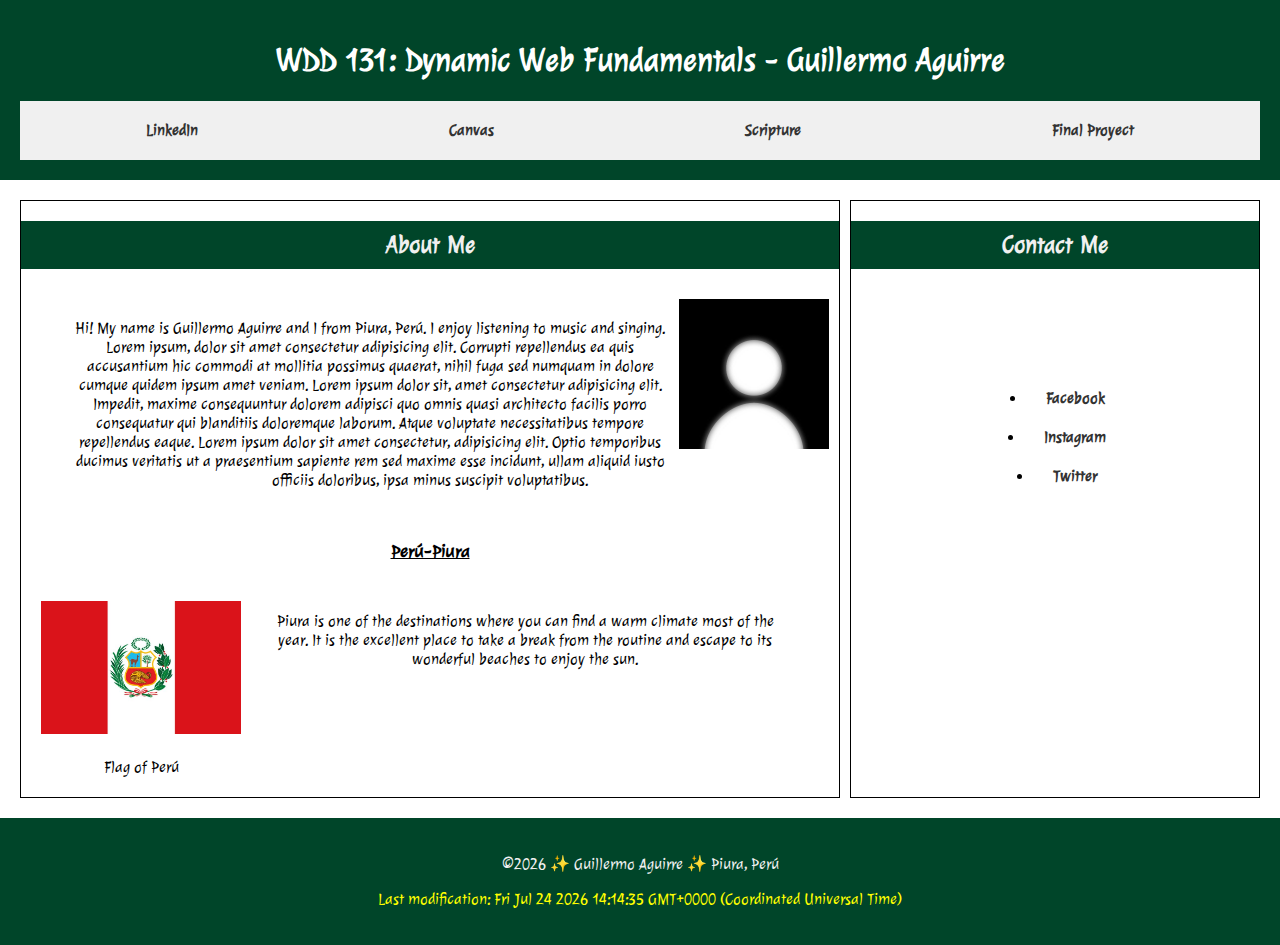
<file: index.html>
<!DOCTYPE html>
<html lang="en-US">
<head>
    <meta charset="UTF-8">
    <meta name="viewport" content="width=device-width, initial-scale=1.0">
    <title>WDD 131 - Dynamic Web Fundamentals - Guillermo Aguirre</title>
    <meta name="description" content="WDD 131 - Dynamic Web Fundamentals,">
    <meta name="author" content="Guillermo Aguirre">
    <link rel="stylesheet" href="styles/base.css">
    <script src="scripts/getdates.js" defer></script>
    <link rel="preconnect" href="https://fonts.googleapis.com">
    <link rel="preconnect" href="https://fonts.gstatic.com" crossorigin>
    <link href="https://fonts.googleapis.com/css2?family=Julee&family=Nosifer&display=swap" rel="stylesheet">
</head>
<body>
    <header>
        <h1>WDD 131: Dynamic Web Fundamentals - Guillermo Aguirre</h1>
        <nav>
            <a href="https://www.linkedin.com/feed/">LinkedIn</a>
            <a href="https://byupw.instructure.com/">Canvas</a>
            <a href="https://www.churchofjesuschrist.org/study/scriptures/bofm/1-ne/3?lang=eng">Scripture</a>
            <a href="#">Final Proyect</a>
        </nav>
    </header>
    <main>
        <section class="card">
            <h2>About Me</h2>
            <img class="mainimg" src="images/Pp.jpg" alt="Guillermo">
            <p>Hi! My name is Guillermo Aguirre and I from Piura, Perú. I enjoy listening to music and singing. Lorem ipsum, dolor sit amet consectetur adipisicing elit. Corrupti repellendus ea quis accusantium hic commodi at mollitia possimus quaerat, nihil fuga sed numquam in dolore cumque quidem ipsum amet veniam. Lorem ipsum dolor sit, amet consectetur adipisicing elit. Impedit, maxime consequuntur dolorem adipisci quo omnis quasi architecto facilis porro consequatur qui blanditiis doloremque laborum. Atque voluptate necessitatibus tempore repellendus eaque. Lorem ipsum dolor sit amet consectetur, adipisicing elit. Optio temporibus ducimus veritatis ut a praesentium sapiente rem sed maxime esse incidunt, ullam aliquid iusto officiis doloribus, ipsa minus suscipit voluptatibus.</p>
            <h3>Perú-Piura</h3>
            <figure>
                <img src="images/flag.jpg" alt="flag of perú">
                <figcaption><br>Flag of Perú</figcaption>
            </figure>
            <p>Piura is one of the destinations where you can find a warm climate most of the year. It is the excellent place to take a break from the routine and escape to its wonderful beaches to enjoy the sun.</p>
        </section>
        <section class="card">
            <h2>Contact Me</h2>
            <nav>
                <ul>
                    <li><a href="https://www.facebook.com/">Facebook</a></li>
                    <li><a href="https://www.instagram.com/">Instagram</a></li>
                    <li><a href="https://www.twitter.com/">Twitter</a></li>
                </ul>
            </nav>
        </section>
    </main>
    <footer>
        <p id="year"> </p>
        <p id="lastdate"></p>
    </footer>
</body>
</html>
</file>
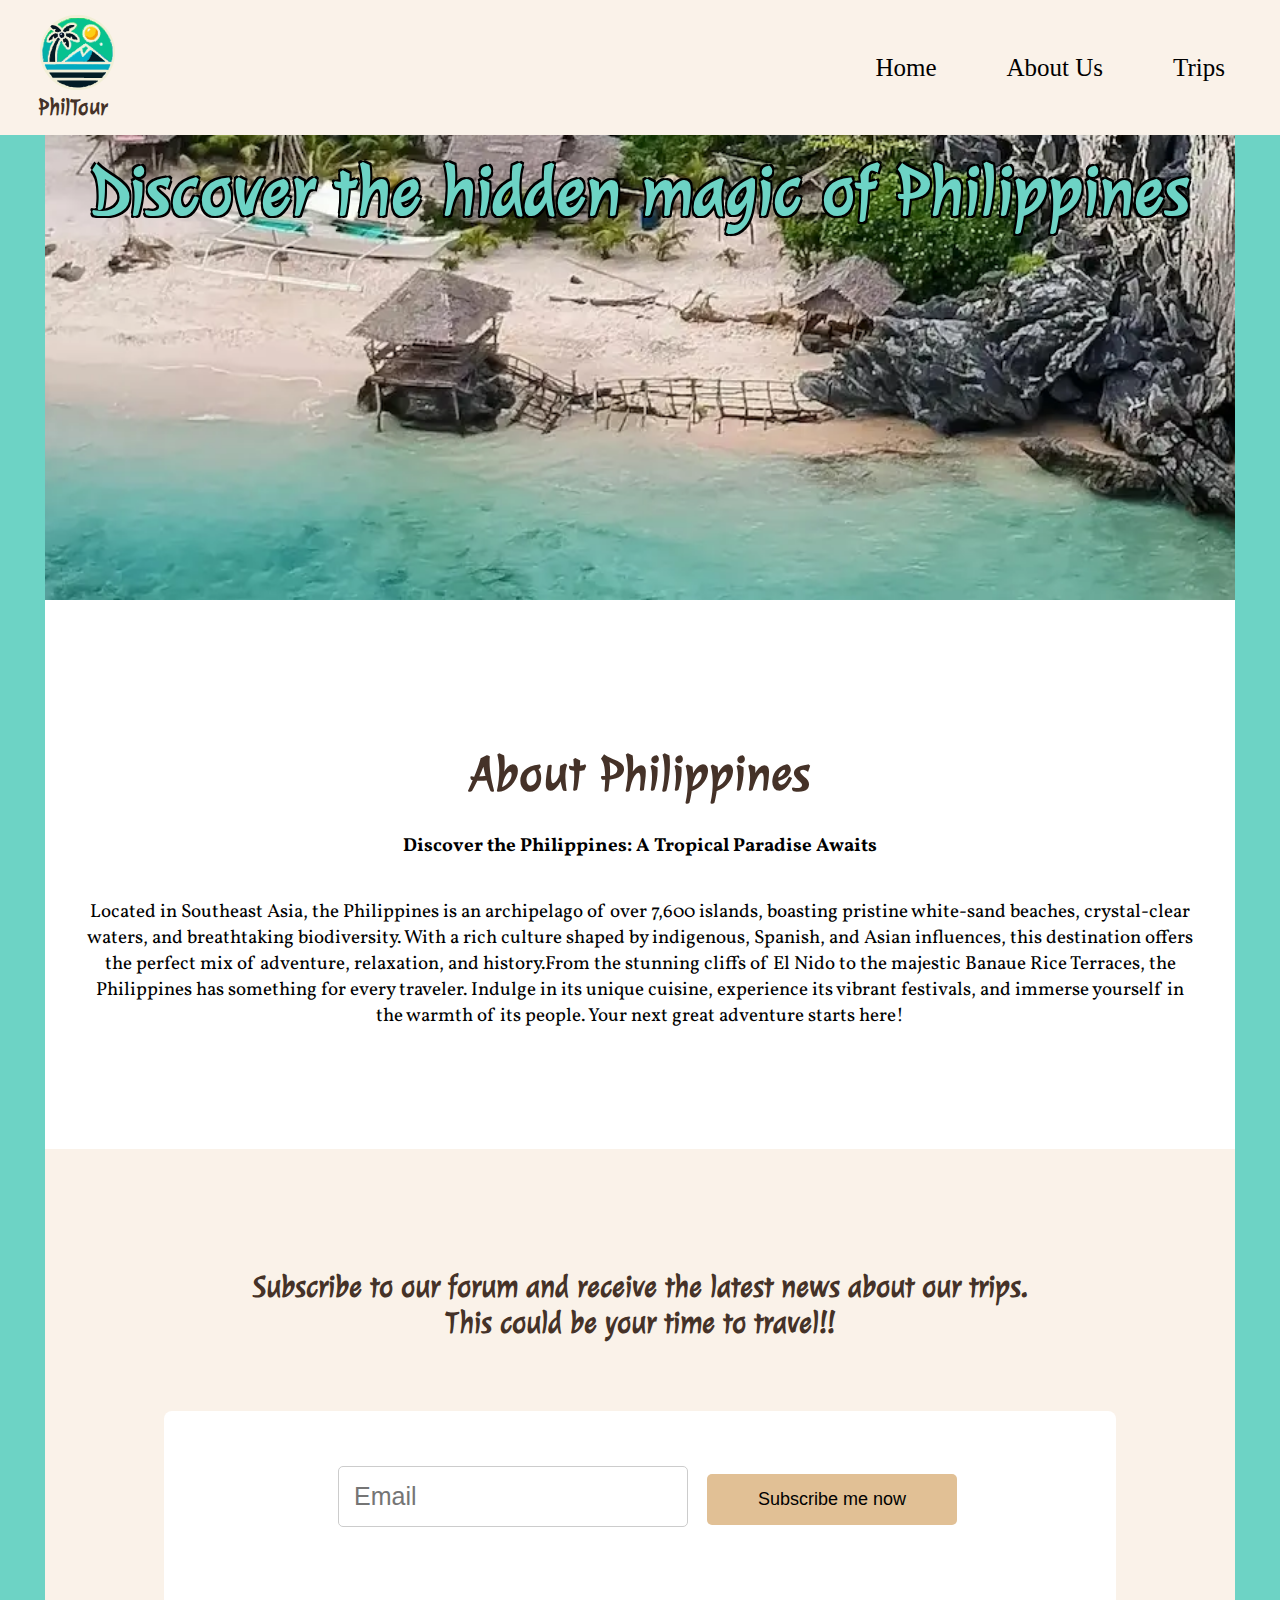
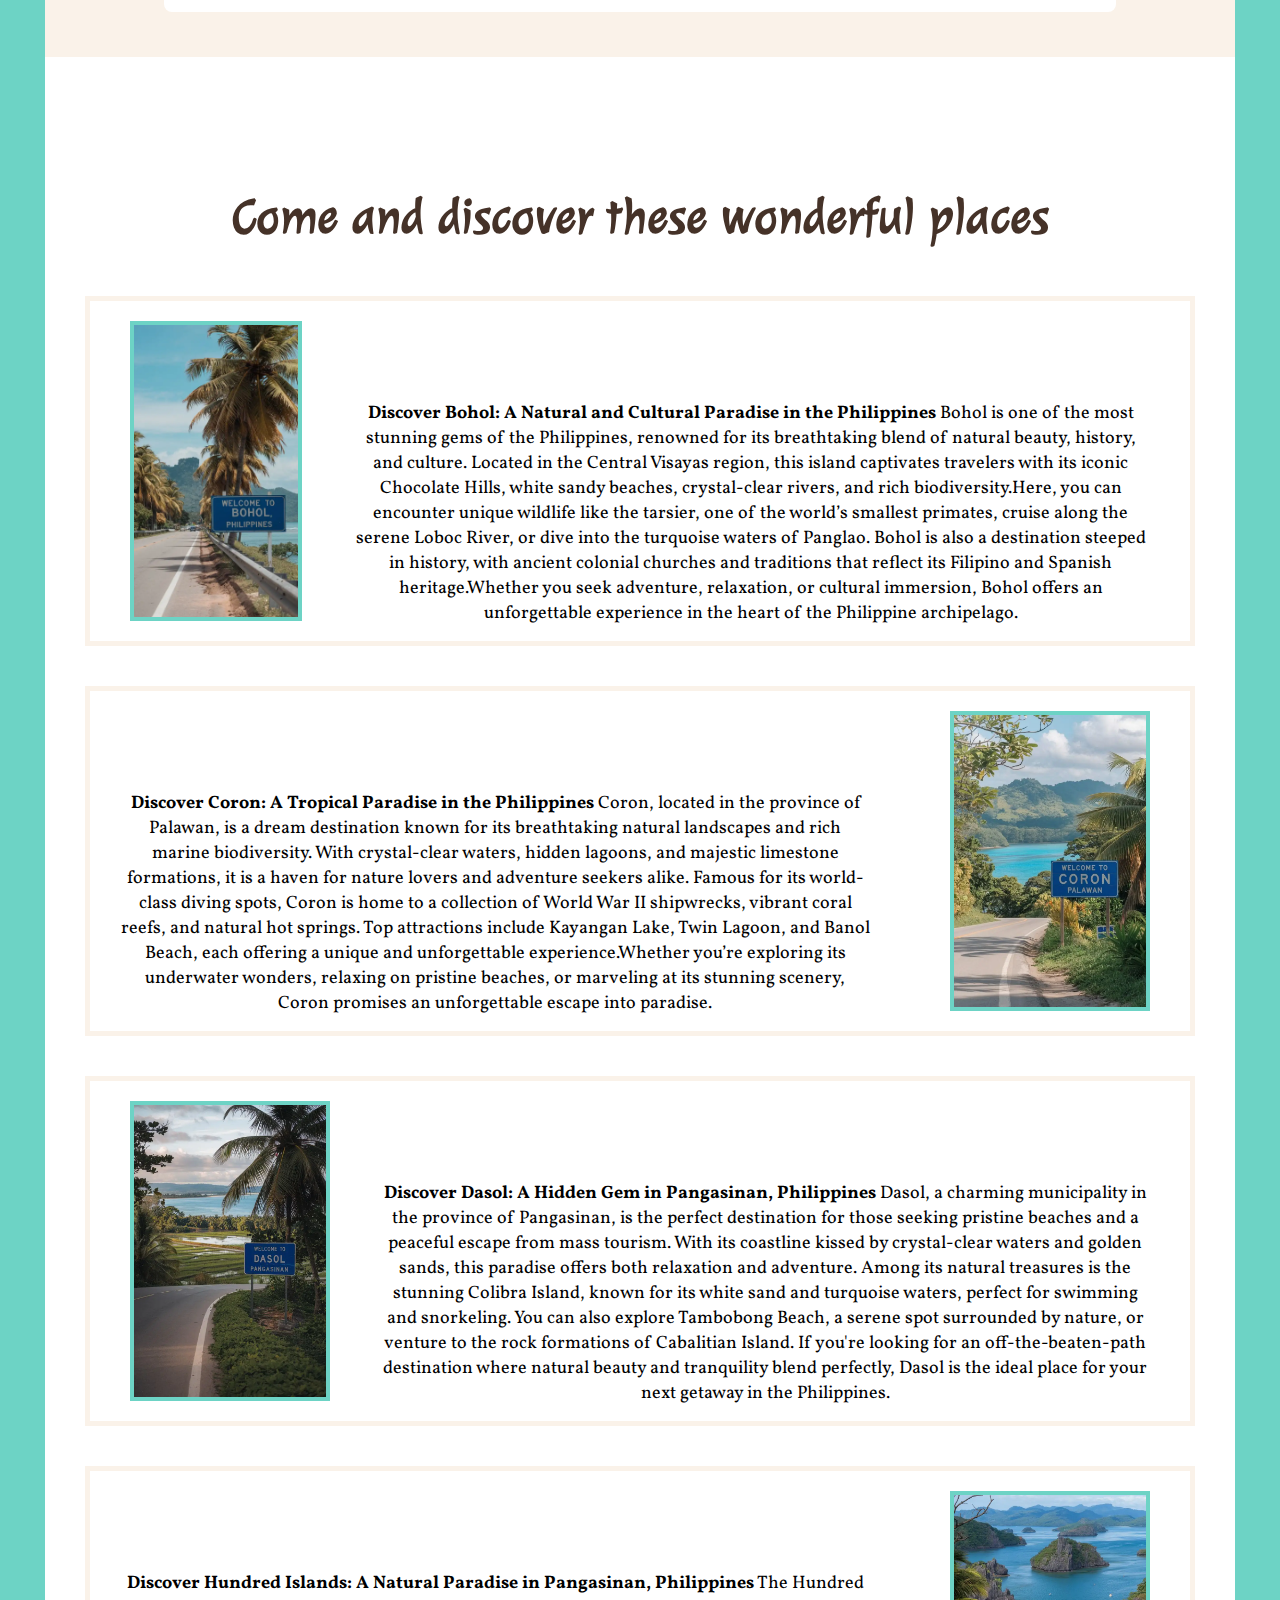
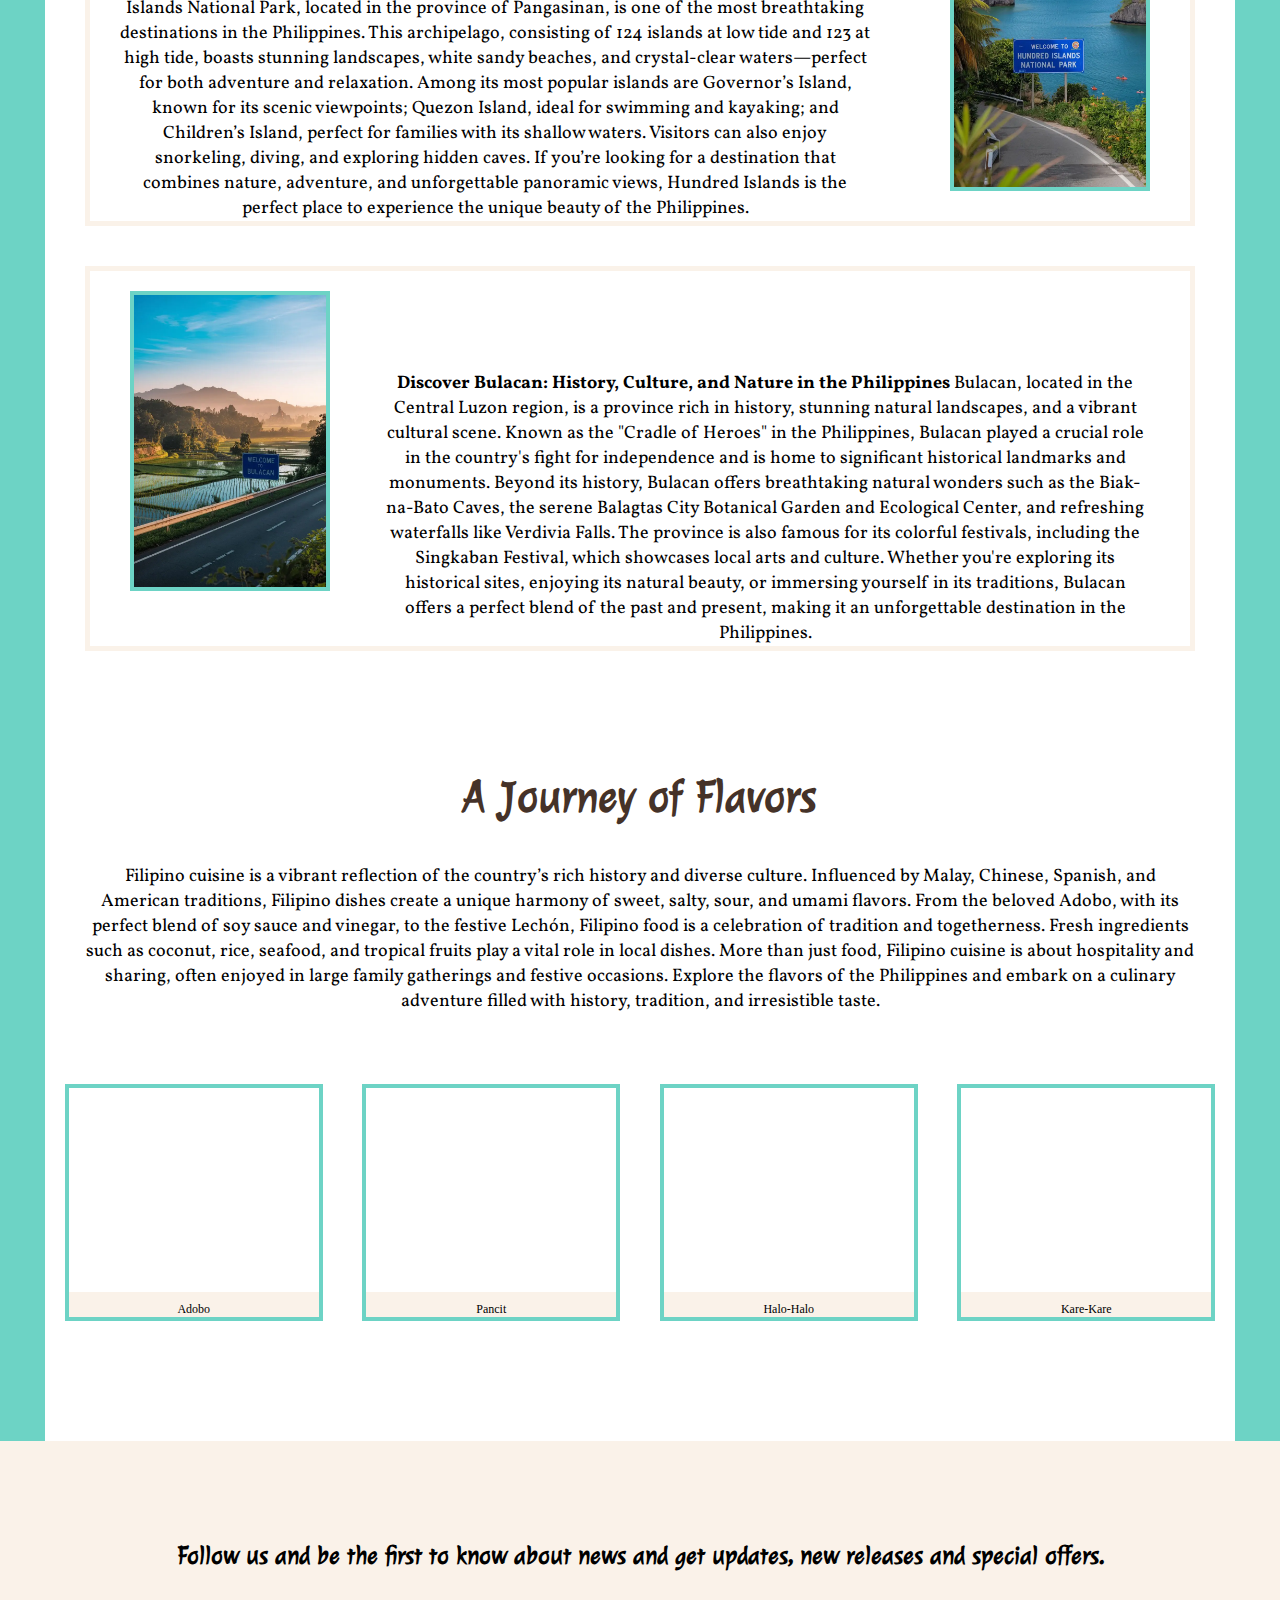
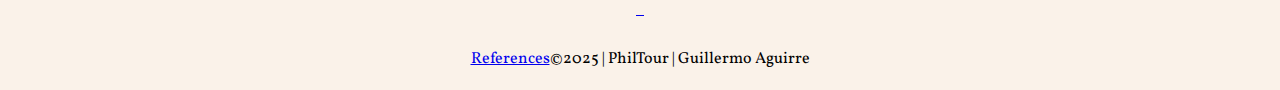
<file: website completion/index.html>
<!DOCTYPE html>
<html lang="en">
<head>
    <meta charset="UTF-8">
    <meta name="viewport" content="width=device-width, initial-scale=1.0">
    <title>Home | PhilTour</title>
    <meta name="description" content="It is the main page of the project, where it provides information to clients">
    <meta name="author" content="Guillermo Aguirre">
    <link rel="stylesheet" href="styles/philippines.css">
    <script src="scripts/index.js" defer></script>
    <link rel="preconnect" href="https://fonts.googleapis.com">
    <link rel="preconnect" href="https://fonts.gstatic.com" crossorigin>
    <link href="https://fonts.googleapis.com/css2?family=Julee&family=Vollkorn&display=swap" rel="stylesheet">
</head>
<body>
    <header>
        <div class="menu">
            <nav class="navbar">
                <div class="logo"><img src="images/logo.svg" alt="logo">
                    <h4>PhilTour</h4>
                </div>
                <button class="navbutton">&#9776;</button>
                <ul class="links">
                    <li><a href="index.html">Home</a></li>
                    <li><a href="about.html">About Us</a></li>
                    <li><a href="trips.html">Trips</a></li>
                </ul>
            </nav>

        </div>
    </header>
    <main>
        <section class="Hero">
            <div class="title">
                <h1>Discover the hidden magic of Philippines</h1>
            </div>
            <div class="hero">
                <picture>
                    <source media="(max-width: 768px)" srcset="images/Philipines.webp">
                    <source media="(min-width:900px)" srcset="images/philipinas1.webp">
                    <img src="images/philipinas1.webp" alt="philippines" loading="lazy">
                </picture>   
            </div>
        </section>

        <section class="about">
            <h2>About Philippines</h2>
            <p><b>Discover the Philippines: A Tropical Paradise Awaits</b></p>
            <p>Located in Southeast Asia, the Philippines is an archipelago of over 7,600 islands, boasting pristine white-sand beaches, crystal-clear waters, and breathtaking biodiversity. With a rich culture shaped by indigenous, Spanish, and Asian influences, this destination offers the perfect mix of adventure, relaxation, and history.From the stunning cliffs of El Nido to the majestic Banaue Rice Terraces, the Philippines has something for every traveler. Indulge in its unique cuisine, experience its vibrant festivals, and immerse yourself in the warmth of its people. Your next great adventure starts here!</p>
        </section> 

        <section class="container">
            <h3>Subscribe to our forum and receive the latest news about our trips.<br> This could be your time to travel!!</h3>
            <div class="containerform">
                <form id="format">
                    <input type="email" id="email" name="email" placeholder="Email" required>
                    <button type="submit">Subscribe me now</button>
                </form>
                <p id="mensaje"></p>
                <button id="borrar" class="hidden">Cancel subscription</button>
            </div>
        </section>

        <section class="places">
            <h3>Come and discover these wonderful places</h3>
            <div class="picture">
                
                <img src="images/bohol.webp" alt="bohol" loading="lazy">
                <p> <b>Discover Bohol: A Natural and Cultural Paradise in the Philippines</b> Bohol is one of the most stunning gems of the Philippines, renowned for its breathtaking blend of natural beauty, history, and culture. Located in the Central Visayas region, this island captivates travelers with its iconic Chocolate Hills, white sandy beaches, crystal-clear rivers, and rich biodiversity.Here, you can encounter unique wildlife like the tarsier, one of the world’s smallest primates, cruise along the serene Loboc River, or dive into the turquoise waters of Panglao. Bohol is also a destination steeped in history, with ancient colonial churches and traditions that reflect its Filipino and Spanish heritage.Whether you seek adventure, relaxation, or cultural immersion, Bohol offers an unforgettable experience in the heart of the Philippine archipelago.</p>
            </div>
            <div class="picture pictureleft">

                <p><b>Discover Coron: A Tropical Paradise in the Philippines</b> Coron, located in the province of Palawan, is a dream destination known for its breathtaking natural landscapes and rich marine biodiversity. With crystal-clear waters, hidden lagoons, and majestic limestone formations, it is a haven for nature lovers and adventure seekers alike. Famous for its world-class diving spots, Coron is home to a collection of World War II shipwrecks, vibrant coral reefs, and natural hot springs. Top attractions include Kayangan Lake, Twin Lagoon, and Banol Beach, each offering a unique and unforgettable experience.Whether you’re exploring its underwater wonders, relaxing on pristine beaches, or marveling at its stunning scenery, Coron promises an unforgettable escape into paradise.</p>
                <img src="images/coron.webp" alt="coron" loading="lazy">
            </div>
            <div  class="picture" >

                <img src="images/dasol.webp" alt="dasol" loading="lazy">
                <p><b>Discover Dasol: A Hidden Gem in Pangasinan, Philippines</b> Dasol, a charming municipality in the province of Pangasinan, is the perfect destination for those seeking pristine beaches and a peaceful escape from mass tourism. With its coastline kissed by crystal-clear waters and golden sands, this paradise offers both relaxation and adventure. Among its natural treasures is the stunning Colibra Island, known for its white sand and turquoise waters, perfect for swimming and snorkeling. You can also explore Tambobong Beach, a serene spot surrounded by nature, or venture to the rock formations of Cabalitian Island. If you're looking for an off-the-beaten-path destination where natural beauty and tranquility blend perfectly, Dasol is the ideal place for your next getaway in the Philippines.</p>
            </div>
            <div class="picture pictureleft">

                <p><b>Discover Hundred Islands: A Natural Paradise in Pangasinan, Philippines</b> The Hundred Islands National Park, located in the province of Pangasinan, is one of the most breathtaking destinations in the Philippines. This archipelago, consisting of 124 islands at low tide and 123 at high tide, boasts stunning landscapes, white sandy beaches, and crystal-clear waters—perfect for both adventure and relaxation. Among its most popular islands are Governor’s Island, known for its scenic viewpoints; Quezon Island, ideal for swimming and kayaking; and Children’s Island, perfect for families with its shallow waters. Visitors can also enjoy snorkeling, diving, and exploring hidden caves. If you’re looking for a destination that combines nature, adventure, and unforgettable panoramic views, Hundred Islands is the perfect place to experience the unique beauty of the Philippines.</p>
                <img src="images/hundredislands.webp" alt="hundredislands" loading="lazy">
            </div>
            <div class="picture">

                <img src="images/bulacan.webp" alt="bulacan" loading="lazy">
                <p><b>Discover Bulacan: History, Culture, and Nature in the Philippines</b> Bulacan, located in the Central Luzon region, is a province rich in history, stunning natural landscapes, and a vibrant cultural scene. Known as the "Cradle of Heroes" in the Philippines, Bulacan played a crucial role in the country's fight for independence and is home to significant historical landmarks and monuments. Beyond its history, Bulacan offers breathtaking natural wonders such as the Biak-na-Bato Caves, the serene Balagtas City Botanical Garden and Ecological Center, and refreshing waterfalls like Verdivia Falls. The province is also famous for its colorful festivals, including the Singkaban Festival, which showcases local arts and culture. Whether you're exploring its historical sites, enjoying its natural beauty, or immersing yourself in its traditions, Bulacan offers a perfect blend of the past and present, making it an unforgettable destination in the Philippines.</p>
            </div>

        </section>
        <section class="food">
            <h3>A Journey of Flavors</h3>
            <p>Filipino cuisine is a vibrant reflection of the country’s rich history and diverse culture. Influenced by Malay, Chinese, Spanish, and American traditions, Filipino dishes create a unique harmony of sweet, salty, sour, and umami flavors. From the beloved Adobo, with its perfect blend of soy sauce and vinegar, to the festive Lechón, Filipino food is a celebration of tradition and togetherness. Fresh ingredients such as coconut, rice, seafood, and tropical fruits play a vital role in local dishes. More than just food, Filipino cuisine is about hospitality and sharing, often enjoyed in large family gatherings and festive occasions. Explore the flavors of the Philippines and embark on a culinary adventure filled with history, tradition, and irresistible taste.</p>
            <div>
                <figure>
                    <img src="images/adobo.webp" alt="adobo" loading="lazy">
                    <figcaption>Adobo</figcaption>
                </figure>
                <figure>
                    <img src="images/pancit.webp" alt="pancit" loading="lazy">
                    <figcaption>Pancit</figcaption>
                </figure>
                <figure>
                    <img src="images/Halo-Halo.webp" alt="Halo-Halo" loading="lazy">
                    <figcaption>Halo-Halo</figcaption>
                </figure>
                <figure>
                    <img src="images/kare-kare.webp" alt="kare-kare" loading="lazy">
                    <figcaption>Kare-Kare</figcaption>
                </figure>
            </div>
        </section>

    </main>
    <footer>
        
        <h4>Follow us and be the first to know about news and get updates, new releases and special offers.</h4>
        <div class="social">
            <nav>
                <a href="https://www.facebook.com/">
                    <img src="images/icon-social-facebook-64.webp" alt="Facebook" loading="lazy">
                </a>
                <a href="https://www.instagran.com/">
                    <img src="images/instagram-logo-64.webp" alt="Instagran" loading="lazy">
                </a>
                <a href="https://www.twiter.com/">
                    <img src="images/43-twitter-64.webp" alt="Twiter" loading="lazy">
                </a>
            </nav>
        </div>
        <p><a href="references.html">References</a>©2025 | PhilTour | Guillermo Aguirre </p>

    </footer>
    
</body>
</html>
</file>
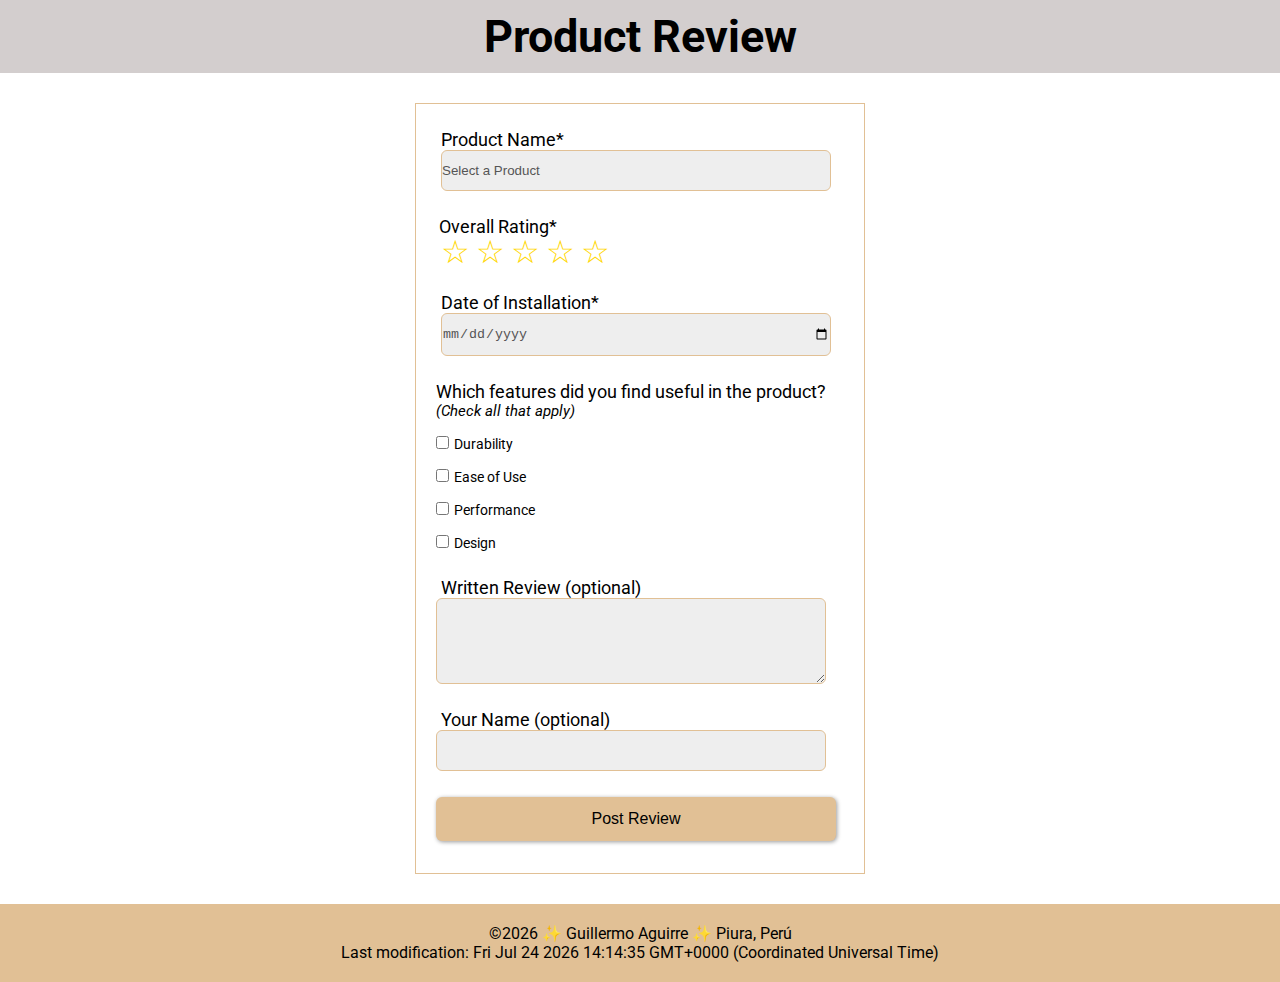
<file: form.html>
<!DOCTYPE html>
<html lang="en">
<head>
    <meta charset="UTF-8">
    <meta name="viewport" content="width=device-width, initial-scale=1.0">
    <title>WDD131 | Product Review Form</title>
    <meta name="description" content="Product Review Form">
    <meta name="author" content="Guillermo Aguirre">
    <link rel="stylesheet" href="styles/form.css">
    <script src="scripts/form.js" defer></script>
    <link rel="preconnect" href="https://fonts.googleapis.com">
    <link rel="preconnect" href="https://fonts.gstatic.com" crossorigin>
    <link href="https://fonts.googleapis.com/css2?family=Roboto:wght@100..900&display=swap" rel="stylesheet">
</head>
<body>
    <header>
        <h1>Product Review</h1>
    </header>
    <main>

        <form method="get" action="review.html" class="form1">

            <label for="product">Product Name* 
                <select name="product" id="product" required>
                    <option value="" disabled selected>Select a Product </option>
                </select>
            </label>

            <label class="label1">Overall Rating*</label>
            <div class="stars">
	            <input type="radio" id="fivestar" name="stars" value="5" required><label for="fivestar"></label>
	            <input type="radio" id="fourstar" name="stars" value="4" required><label for="fourstar"></label>
	            <input type="radio" id="threestar" name="stars" value="3" required><label for="threestar"></label>
	            <input type="radio" id="twostar" name="stars" value="2" required><label for="twostar"></label>
	            <input type="radio" id="onestar" name="stars" value="1" required><label for="onestar"></label>
            </div>
        

            <label for="date">Date of Installation* 
                <input type="date" id="date" name="completeDate" required>
            </label>
 
            <div>Which features did you find useful in the product?</div>
            <p>(Check all that apply)</p>
            <label for="durability"><input type="checkbox" id="durability" name="durability" value="yes">Durability</label>
            <label for="easy"><input type="checkbox" id="easy" name="easy" value="yes">Ease of Use</label>
            <label for="performance"><input type="checkbox" id="performance" name="performance" value="yes">Performance</label>
            <label for="design"><input type="checkbox" id="design" name="design" value="yes">Design</label>
            
        
            <label for="review">Written Review (optional)</label>
            <textarea name="review" id="review" rows="4"></textarea>
                
            <label for="fname">Your Name (optional)</label>
            <input type="text" name="fname" id="fname">
              
            <input type="submit" value="Post Review">

        </form>
    </main>
    <footer>
        <p id="year"> </p>
        <p id="lastdate"></p>

    </footer>
</body>
</html>
</file>
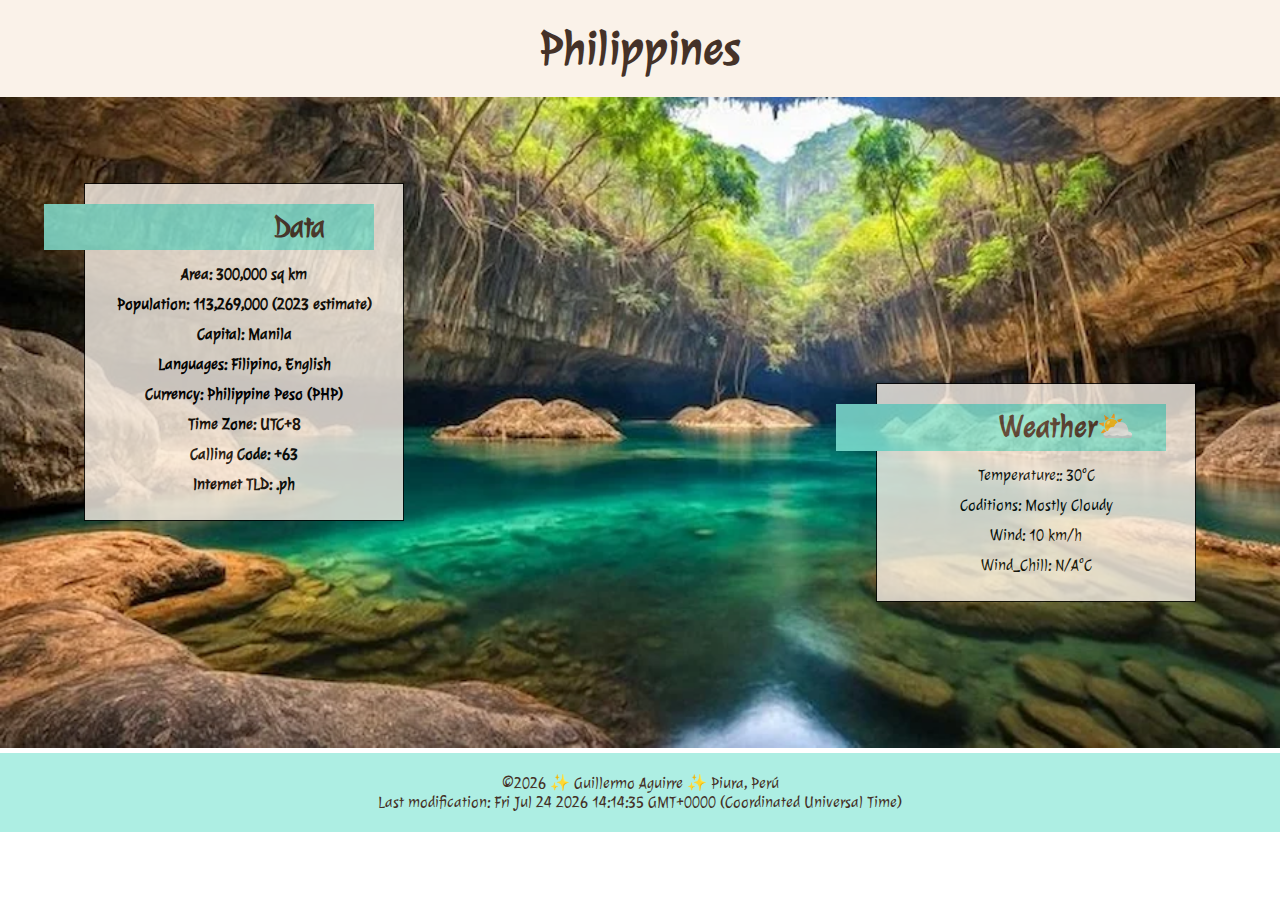
<file: place.html>
<!DOCTYPE html>
<html lang="en">
<head>
    <meta charset="UTF-8">
    <meta name="viewport" content="width=device-width, initial-scale=1.0">
    <title>Philippines</title>
    <link rel="icon" href="images/filipino.png">
    <meta name="description" content="Getting to know the Philippines">
    <meta name="author" content="Guillermo Aguirre"> 
    <link rel="stylesheet" href="styles/place.css">
    <script src="scripts/place.js" defer></script>
    <link rel="preconnect" href="https://fonts.googleapis.com">
    <link rel="preconnect" href="https://fonts.gstatic.com" crossorigin>
    <link href="https://fonts.googleapis.com/css2?family=Julee&display=swap" rel="stylesheet">
</head>
<body>
    <header>
        <h1>Philippines</h1>
    </header>
    <main>
        <div class="container">
            <div class="hero"> 
                <picture>
                    <source media="(max-width: 650px)" srcset="images/eagle.webp" >
                    <source media="(min-width:900px)" srcset="images/palagan.webp">
                    <img src="images/palagan.webp" alt="puerto-princesa">
                </picture>
            </div>

            <section class="child1">

                <h2>Data</h2>
                <ul>
                    <li><b>Area: 300,000 sq km</b></li>
                    <li><b>Population: 113,269,000 (2023 estimate)
                    </b></li>
                    <li><b>Capital: Manila</b></li>
                    <li><b>Languages: Filipino, English</b></li>
                    <li><b>Currency: Philippine Peso (PHP)</b></li>
                    <li><b>Time Zone: UTC+8</b></li>
                    <li><b>Calling Code: +63</b></li>
                    <li><b>Internet TLD: .ph</b></li>
                </ul>
            </section>
            <section class="child2">
                <div>
                    <h2 class="after">Weather </h2>
                    <img class="emoji" src="images/sunny_icon.svg" alt="emoji">
                </div>
                <ul id="list-container"></ul>
                
            </section>
        </div>
    </main>
    <footer>
        <p id="year"> </p>
        <p id="lastdate"></p>

    </footer>
    
</body>
</html>
</file>
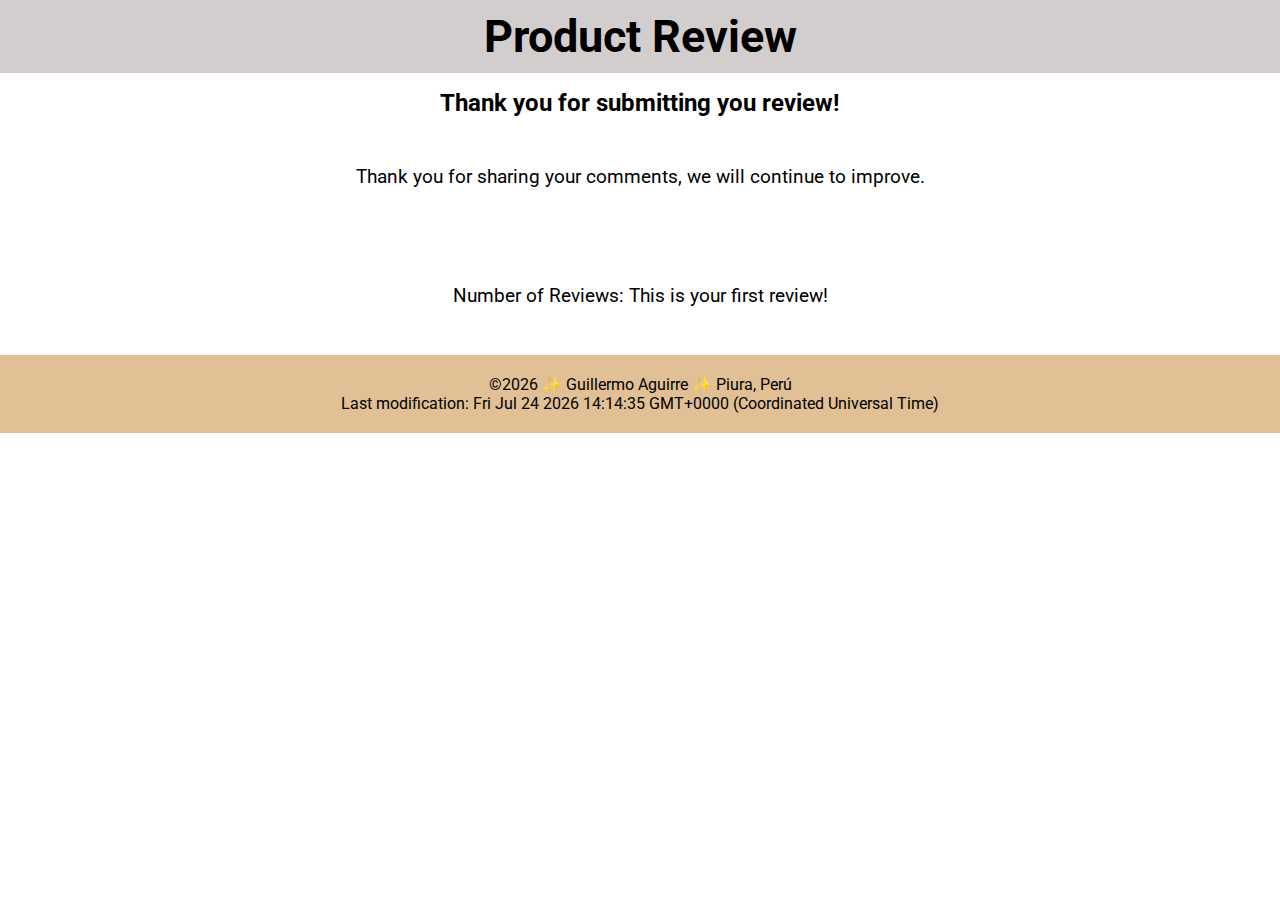
<file: review.html>
<!DOCTYPE html>
<html lang="en">
<head>
    <meta charset="UTF-8">
    <meta name="viewport" content="width=device-width, initial-scale=1.0">
    <title>WDD131 | Review Form</title>
    <meta name="description" content="Review form">
    <meta name="author" content="Guillermo Aguirre">
    <link rel="stylesheet" href="styles/form.css">    
    <script src="scripts/review.js" defer></script>
    <link rel="preconnect" href="https://fonts.googleapis.com">
    <link rel="preconnect" href="https://fonts.gstatic.com" crossorigin>
    <link href="https://fonts.googleapis.com/css2?family=Roboto:wght@100..900&display=swap" rel="stylesheet">
</head>
<body>
    <header>
        <h1>Product Review</h1>
    </header>
    <main class="review">
        <h2>Thank you for submitting you review!</h2>
        <p>Thank you for sharing your comments, we will continue to improve.</p>

        <p><span>Number of Reviews: </span><span id="counter"></span></p>
    </main>
    <footer>
        <p id="year"> </p>
        <p id="lastdate"></p>
        
    </footer>
</body>
</html>
</file>
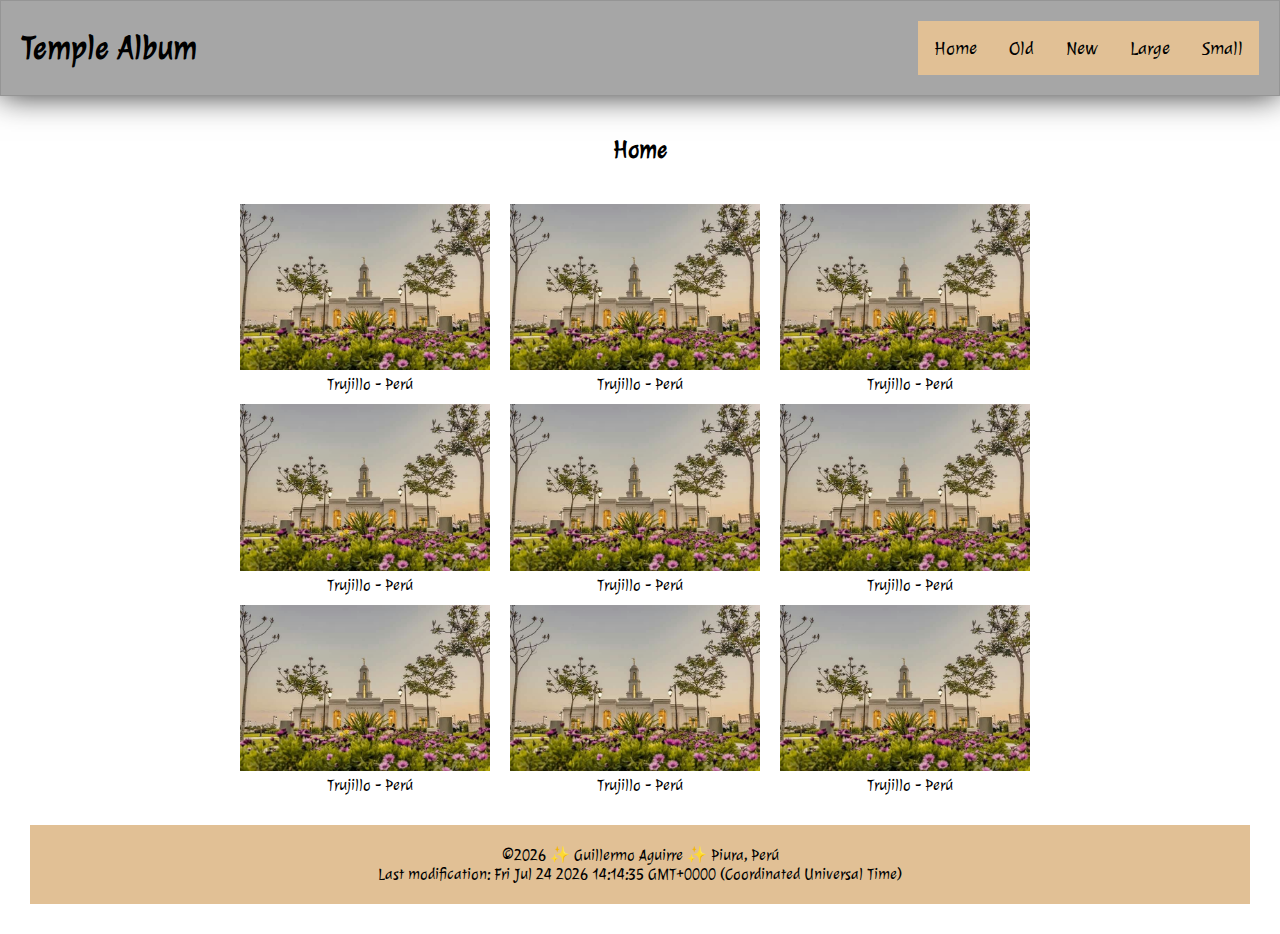
<file: temples.html>
<!DOCTYPE html>
<html lang="en">
<head>
    <meta charset="UTF-8">
    <meta name="viewport" content="width=device-width, initial-scale=1.0">
    <title>Temple Album</title>
    <meta name="description" content="Picture Album with javascript">
    <meta name="author" content="Guillermo Aguirre">
    <link rel="stylesheet" href="styles/temples.css">
    <link rel="stylesheet" href="styles/temples-large.css">
    <script src="scripts/temples.js" defer></script>    
    <link rel="preconnect" href="https://fonts.googleapis.com">
    <link rel="preconnect" href="https://fonts.gstatic.com" crossorigin>
    <link href="https://fonts.googleapis.com/css2?family=Julee&family=Nosifer&display=swap" rel="stylesheet">
</head>
<body>
    <header>
        <h1>Temple Album</h1>
        <nav>
            <a id="menu" href="#"></a>
            <ul class="navigation">
                <li><a href="#">Home</a></li>
                <li><a href="#">Old</a></li>
                <li><a href="#">New</a></li>
                <li><a href="#">Large</a></li>
                <li><a href="#">Small</a></li>
            </ul>
        </nav>
    </header>
    <main>
        <h2>Home</h2>
        <div class="container">

            <figure>
                <img src="images/temple.jpg" alt="Temple">
                <figcaption>Trujillo - Perú</figcaption>
            </figure>
            <figure>
                <img src="images/temple.jpg" alt="Temple">
                <figcaption>Trujillo - Perú</figcaption>
            </figure>
            <figure>
                <img src="images/temple.jpg" alt="Temple">
                <figcaption>Trujillo - Perú</figcaption>
            </figure>
            <figure>
                <img src="images/temple.jpg" alt="Temple">
                <figcaption>Trujillo - Perú</figcaption>
            </figure>
            <figure>
                <img src="images/temple.jpg" alt="Temple">
                <figcaption>Trujillo - Perú</figcaption>
            </figure>
            <figure>
                <img src="images/temple.jpg" alt="Temple">
                <figcaption>Trujillo - Perú</figcaption>
            </figure>
            <figure>
                <img src="images/temple.jpg" alt="Temple">
                <figcaption>Trujillo - Perú</figcaption>
            </figure>
            <figure>
                <img src="images/temple.jpg" alt="Temple">
                <figcaption>Trujillo - Perú</figcaption>
            </figure>
            <figure>
                <img src="images/temple.jpg" alt="Temple">
                <figcaption>Trujillo - Perú</figcaption>
            </figure>
        </div>

    </main>
    <footer>
        <p id="year"> </p>
        <p id="lastdate"></p>
    </footer>
    
</body>
</html>
</file>
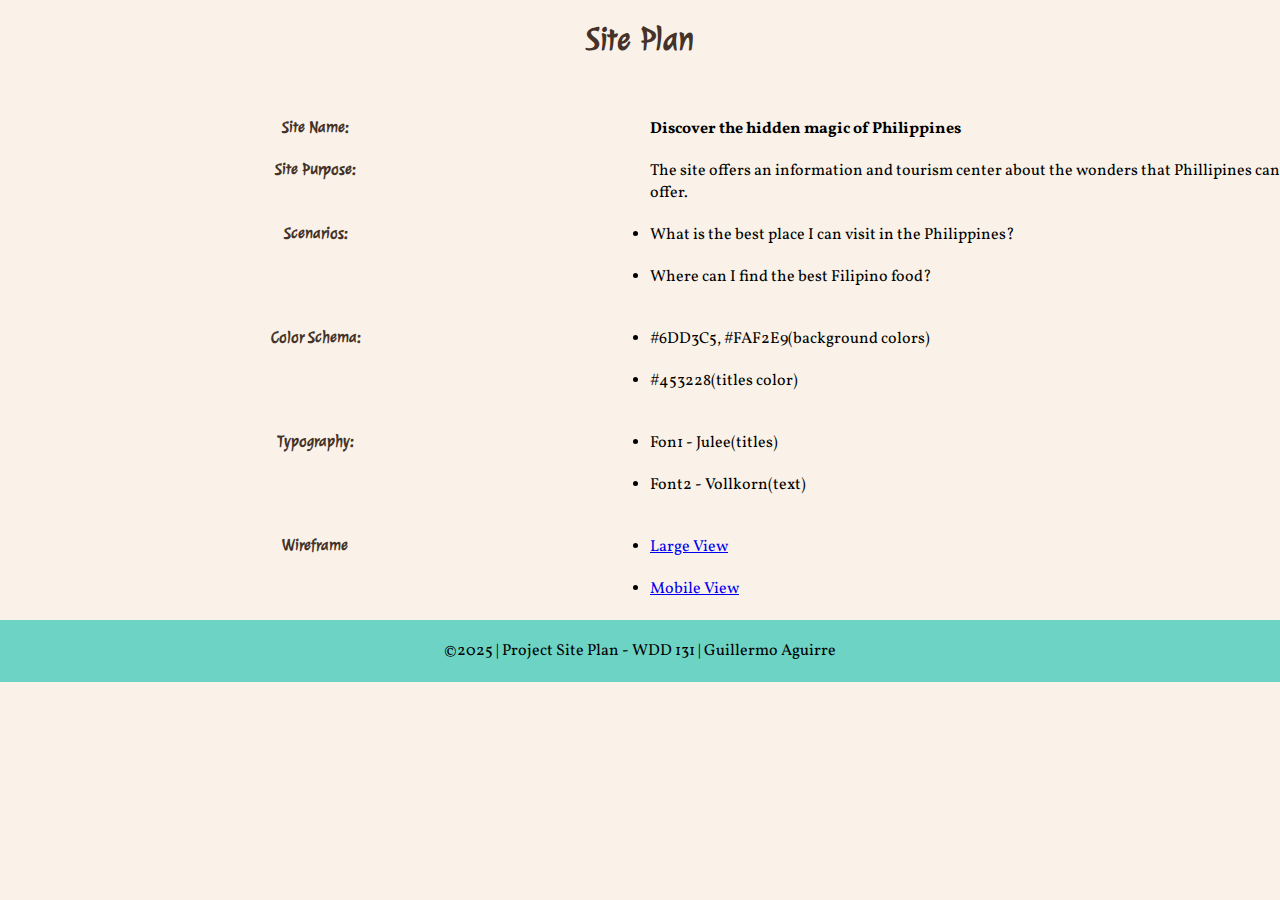
<file: project/siteplan.html>
<!DOCTYPE html>
<html lang="en">
<head>
    <meta charset="UTF-8">
    <meta name="viewport" content="width=device-width, initial-scale=1.0">
    <title>Project Site Plan | WDD 131</title>
    <link rel="icon" href="#">
    <meta name="description" content="Make a plan for the project that is presented next week">
    <meta name="author" content="Guillermo Aguirre">
    <link rel="stylesheet" href="siteplan.css">
    <link rel="preconnect" href="https://fonts.googleapis.com">
    <link rel="preconnect" href="https://fonts.gstatic.com" crossorigin>
    <link href="https://fonts.googleapis.com/css2?family=Julee&family=Vollkorn&display=swap" rel="stylesheet">
</head>
<body>

    <h1>Site Plan</h1>
    <main>
        <section>
            <h4>Site Name:</h4>
            <p><b>Discover the hidden magic of Philippines</b></p>
            <h4>Site Purpose:</h4>
            <p>The site offers an information and tourism center about the wonders that Phillipines can offer.</p>
            <h4>Scenarios:</h4>
            <ul>
                <li>What is the best place I can visit in the Philippines?</li>
                <li>Where can I find the best Filipino food?</li>
            </ul>
            <h4>Color Schema:</h4>
            <ul>
                <li>#6DD3C5, #FAF2E9(background colors)</li>
                <li>#453228(titles color)</li>
            </ul>
            <h4>Typography:</h4>
            <ul>
                <li>Fon1 - Julee(titles)</li>
                <li>Font2 - Vollkorn(text)</li>
            </ul>
            <h4>Wireframe</h4>
            <ul>
                <li><a href="largeview.png">Large View</a></li>
                <li><a href="mobileview.png">Mobile View</a></li>
            </ul>
            
        </section>

    </main>
    <footer>
        <p>
            ©2025 | Project Site Plan - WDD 131 | Guillermo Aguirre 
        </p>

    </footer>
    
</body>
</html>
</file>
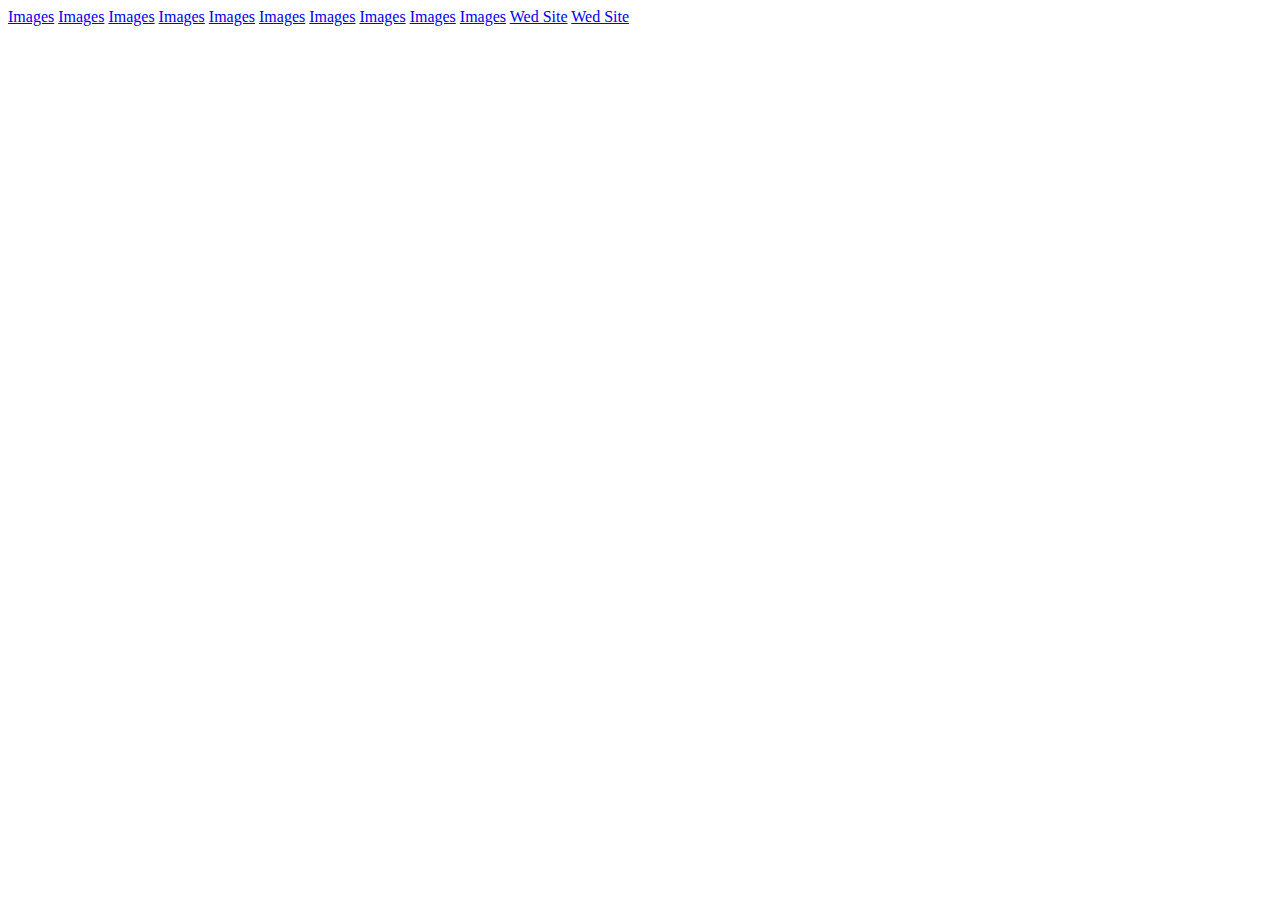
<file: website completion/references.html>
<!DOCTYPE html>
<html lang="en">
<head>
    <meta charset="UTF-8">
    <meta name="viewport" content="width=device-width, initial-scale=1.0">
    <title>References</title>
    <meta name="description" content="this page has references ">
    <meta name="authot" content="Guillermo Agurre">
</head>
<body>
    <a href="https://es.pinterest.com/pin/1076149273464998651/">Images</a>
    <a href="https://es.pinterest.com/pin/8233211822584012">Images</a>
    <a href="https://es.pinterest.com/pin/962363014115573148/">Images</a>
    <a href="https://es.pinterest.com/pin/796926096586431476/">Images</a>
    <a href="https://es.pinterest.com/pin/357051076728189361/">Images</a>
    <a href="https://es.pinterest.com/pin/554224297905073913/">Images</a>
    <a href="https://es.pinterest.com/pin/963911126472949007/">Images</a>
    <a href="https://es.pinterest.com/pin/387661480441147904/">Images</a>
    <a href="https://es.pinterest.com/pin/905293962594126137/">Images</a>
    <a href="https://es.pinterest.com/pin/746401338258812949/">Images</a>
    <a href="https://woolafilipinas.com/">Wed Site</a>
    <a href="https://rutasfilipinas.viajes/">Wed Site</a>

    
</body>
</html>
</file>
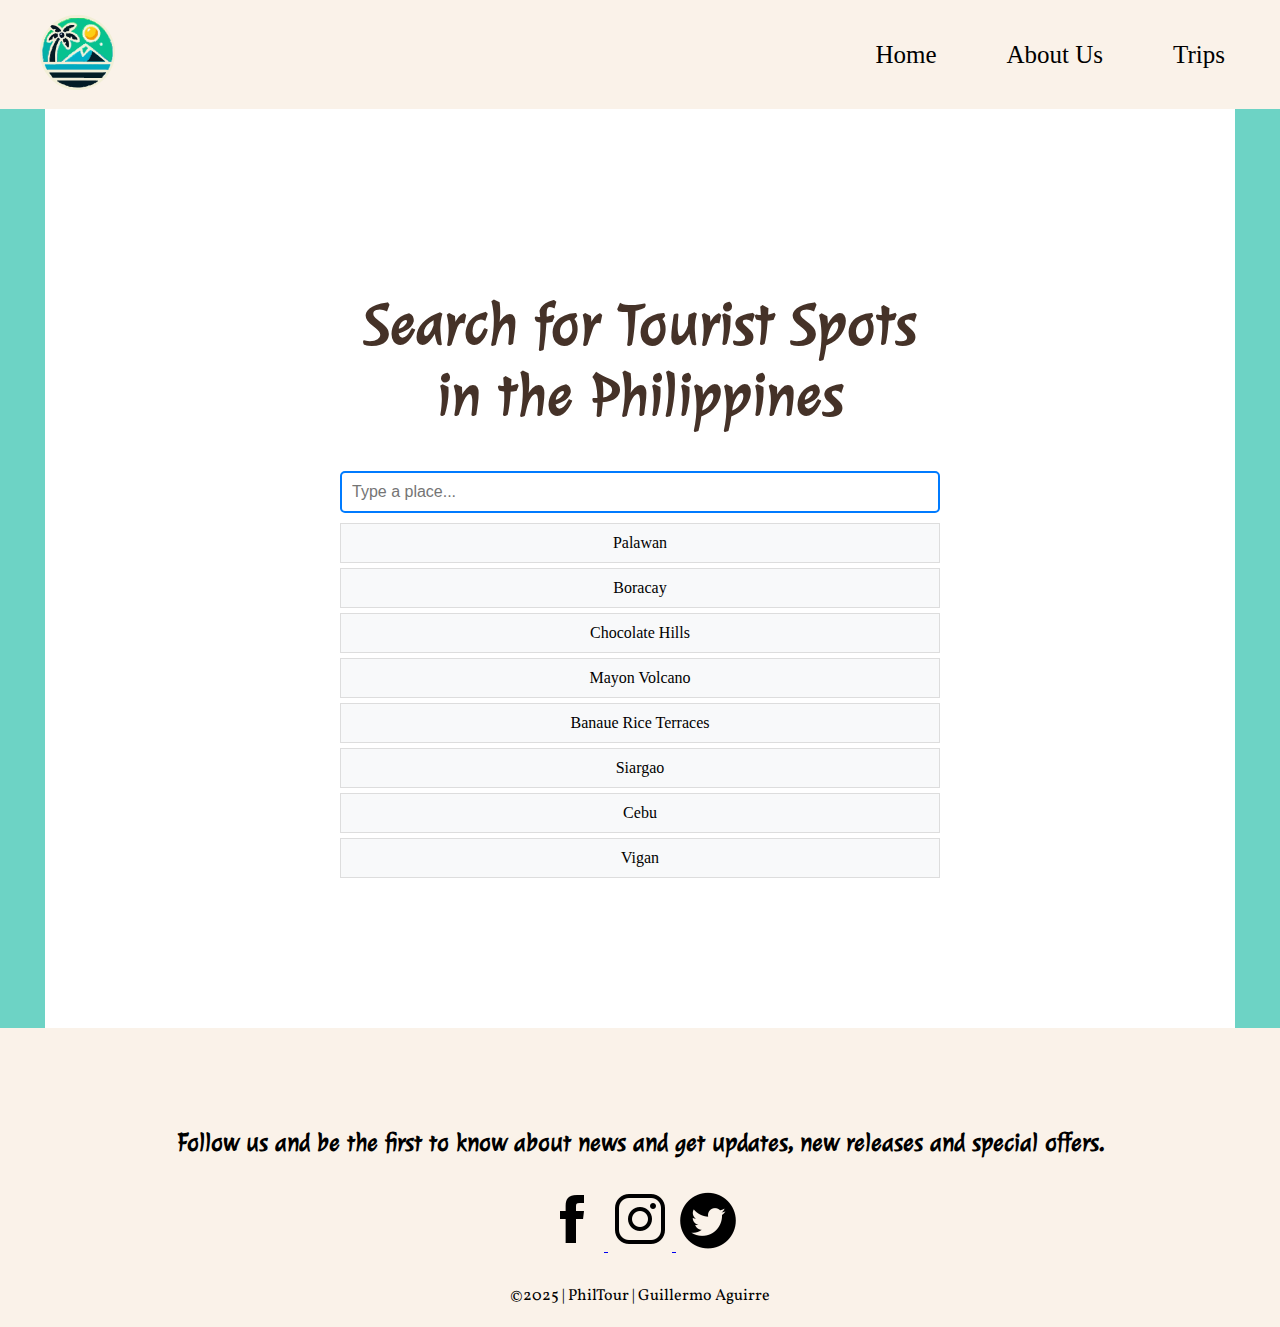
<file: website completion/trips.html>
<!DOCTYPE html>
<html lang="en">
<head>
    <meta charset="UTF-8">
    <meta name="viewport" content="width=device-width, initial-scale=1.0">
    <title>Trips | PhilTour</title>
    <meta name="description" content="This page gives information about the trips that our company has">
    <meta name="author" content="Guillermo Aguirre">
    <link rel="stylesheet" href="styles/philippines.css">
    <script src="scripts/trips.js" defer></script>
    <link rel="preconnect" href="https://fonts.googleapis.com">
    <link rel="preconnect" href="https://fonts.gstatic.com" crossorigin>
    <link href="https://fonts.googleapis.com/css2?family=Julee&family=Vollkorn&display=swap" rel="stylesheet">
</head>
<body>
    <header>
        <nav class="navbar">
            <div class="logo"><img src="images/logo.svg" alt="logo">
            </div>
            <button class="navbutton">&#9776;</button>
            <ul class="links">
                <li><a href="index.html">Home</a></li>
                <li><a href="about.html">About Us</a></li>
                <li><a href="trips.html">Trips</a></li>
            </ul>
        </nav>
    </header>
    <main>
        <section class="search">
            <div class="search-container">
                <h2>Search for Tourist Spots in the Philippines</h2>
                <input type="text" id="search-box" placeholder="Type a place...">
                <ul id="places-list"></ul>
            </div>
        
            <div id="place-info" class="hidden">
                <h3 id="place-name">></h3>
                <p id="place-description"></p>
                <p><strong>Price per trip:</strong> <span id="place-price"></span></p>
                <p><strong>Tour duration:</strong> <span id="place-duration"></span></p>
                <div id="place-image"></div>
            </div>
        </section>

    </main>
    <footer>
        <h4>Follow us and be the first to know about news and get updates, new releases and special offers.</h4>
        <div class="social">
            <nav>
                <a href="https://www.facebook.com/">
                    <img src="images/icon-social-facebook-64.webp" alt="Facebook" loading="lazy">
                </a>
                <a href="https://www.instagran.com/">
                    <img src="images/instagram-logo-64.webp" alt="Instagran" loading="lazy">
                </a>
                <a href="https://www.twiter.com/">
                    <img src="images/43-twitter-64.webp" alt="Twiter" loading="lazy">
                </a>
            </nav>
        </div>
        <p>©2025 | PhilTour | Guillermo Aguirre </p>
    </footer>
</body>
</html>
</file>
<file: styles/base.css>
* {
    box-sizing: border-box;
} 
body {
    font-family: "julee", sans-serif;
    margin: 0;
    padding: 0;
}
header {
    background-color: #004529;
    padding: 20px;
    text-align: center;
}
header nav {
    display: flex;
    justify-content: space-around;
    background-color: #f0f0f0;
}
header nav a:hover{
    text-decoration:overline 2px;
}
h1 {
    color: white;
}
a {
    font-weight: 600;
    font-style: normal;
    text-decoration: none;
    padding: 20px;    
    color: #333333;
}

main {
    max-width: 1450px;
    margin: 0 auto;
    padding: 20px;
    display: grid;
    grid-template-columns: 2fr 1fr;
    grid-gap: 10px;
}
.card {
    border: 1px solid #000; 
}
h2{
    background-color:#004529 ;
    color: #f0f0f0;
    text-align: center;
    padding: 10px;
}
img {
    width: 200px;
    height: auto;
}
.mainimg{
    float: right;
    width: 150px;
    height: auto;
    margin: 10px;
}
.card p {
    text-align:center;
    margin: 50px ;
}
h3{
    text-align: center;
    text-decoration: underline;
}
figure{
    float: left;
    text-align: center;
    margin: 20px;
}
ul{
    display: flex;
    flex-direction: column;
    align-items: center;
    margin-top: 100px;
}
li{
    margin-top: 20px;
}
footer {
    background-color: #004529;
    padding: 20px;
    text-align: center;
}
#year{
    color: #f0f0f0;
}
#lastdate{
    color: yellow;
}
</file>
<file: website completion/styles/philippines.css>
*{
    margin: 0;
    padding: 0;
    box-sizing: border-box;
}
:root{
    --background-color1:#FAF2E9;
    --background-color2:#6DD3C5;
    --font-color:#453228;
    --font-titles:"julee";
    --font-text:"vollkorn";
    --margin-top:30px;
    --margin-left-right:45px ;
}
body{
    background: var(--background-color2);
}
body h1, h2, h3, h4{
    font-family: var(--font-titles);
}
body p{
    font-family: var(--font-text);
}
/* HEADER */
header{
    position: relative;
     
}  
.menu{
    position: fixed;
    top: 0;
    left: 0;
    right: 0; 
    z-index: 1000;


}
.navbar{
    
    display: flex;
    justify-content: space-between;
    align-items: center;
    padding: 15px 0;
    background-color: var(--background-color1);
    
}

.logo img{
    margin-left: 40px;
    width: 75px;
}
.logo h4{
    text-align: center;
    margin-left: 30px;
    font-size: 22px;
    color: var(--font-color);
}
.links{
    list-style: none;
    display: flex;
}
.links li{
    margin:0 15px;
}
.links li a{
    text-decoration: none;
    color: black;
    font-size: 25px;
    margin-right: 40px;
}
.links a:hover{
    background: white;
    color: var(--font-color);
    padding: 5px;
    text-decoration: underline;
}
.navbutton{
    display: none;
    background: none;
    border: none;
    color: black;
    font-size: 30px;
    text-align: center;
    cursor: pointer;
}
/* MAIN */
main{
    background: white;
    margin-right: var(--margin-left-right);
    margin-left: var(--margin-left-right);
}
.title{
    display: flex;
    justify-content: center;
}
.title h1{
    position: absolute;
    color: var(--background-color2);
    font-size: 70px;
    margin-top: 120px;
    padding-top: 30px;
    text-shadow: 
    -2px -2px 0 black,  
    2px -2px 0 black,
    -2px  2px 0 black,
    2px  2px 0 black;

}
.Hero{
    position: relative;

}
.hero img{
    width: 100%;
    height: 600px;
    object-fit: cover;
}
.about h2{
    text-align: center;
    color: var(--font-color);
    margin-top: 140px;
    margin-bottom: 30px;
    font-size: 50px;
}
.about p{
    text-align: center;
    margin: 10px 40px;
    margin-bottom: 40px;
    font-size: 19px;
}
/* Form */
.container{
    display: flex;
    justify-content: center;
    align-items: center; 
    flex-direction: column;
    background-color: var(--background-color1);
    padding-bottom: 45px;
    margin-top: 120px;
}
.container h3{
    text-align: center;
    padding-top: 40px;
    font-size: 30px;
    color: var(--font-color);
}
.containerform{  
    background-color: white;
    padding: 40px 0 70px 0;
    border-radius: 8px;
    margin-top: 30px;
    text-align: center;
    width: 80%;
}
#format input{
    width: 350px;
    padding: 15px;
    border: 1px solid #ccc;
    border-radius: 5px;
    font-size: 25px;
    margin: 15px;
}
button{
    width: 250px;
    padding: 15px;
    margin-bottom: 15px;
    background-color: #E1C095;
    border: none;
    color: black;
    font-size: 18px;
    border-radius: 5px;
    cursor: pointer;
}
button:hover{
    background-color: #f7c481;
}
#mensaje{
    margin-top: 20px;
    margin-bottom: 30px;
    font-size: 19px;
    color: black;
    display: none;

}
.hidden{
    display: none;
}
/* Place Pictures */
.places h3{
    text-align: center;
    color: var(--font-color);
    font-size: 50px;
    margin-top: 130px;
    margin-bottom: 50px;
}
.picture{
    display: flex;
    margin: 40px 40px;
    border: 5px solid var(--background-color1);
}

.picture img{
    width: 200px;
    height: 300px;
    margin: 20px;
    margin-left: 40px;
    border: 4px solid var(--background-color2);
}
.picture p{
    margin-top: 100px;
    text-align: center;
    margin-left: 30px;
    margin-right: 40px;
    font-size: 18px;
}
.pictureleft img{
    margin-right: 40px; 

}
/* Foods */
.food{
    margin-top: 120px;
}
.food h3{
    text-align: center;
    color: var(--font-color);
    font-size: 45px;
    margin-bottom: 40px;
}
.food p{
    text-align: center;
    margin: 10px 40px;
    font-size: 18px;
}
.food div{
    display: flex;
    justify-content: space-around;
    margin-top: 70px;

}
.food img{
    width: 250px;
    height: 200px;
}
figure{
    border: 4px solid var(--background-color2);
    margin-bottom: 120px;

}
figcaption{
    text-align: center;
    background-color: var(--background-color1);
    padding-top: 10px;
    font-size: 12px;
}
footer{
    background-color: var(--background-color1);
}
footer h4{
    padding-top: 100px;
    text-align: center;
    font-size: 25px;
}
.social{
    display: flex;
    justify-content: center;
    margin-top: var(--margin-top);
}
footer p{
    text-align: center;
    font-size: 16px;
    margin-top: 30px;
    padding-bottom: 20px;
}
/*------------------ ABOUT US ----------------- */

.title2 h1{
    text-align: center;
    padding: 40px 0;
    color: var(--font-color);
    font-size: 70px;
    text-shadow: 
    -2px -2px 0 var(--background-color2),  
    2px -2px 0 var(--background-color2),
    -2px  2px 0 var(--background-color2),
    2px  2px 0 var(--background-color2);
} 
.title2 p{
    text-align: center;
    font-size: 20px;
    margin-bottom: 100px;
}
.located img{
    width: 100%;
    height: auto;
    object-fit: cover;
}

.located p{
    text-align: center;
    margin: 100px 40px;
    font-size: 20px;
}
.collage{
    display: flex;
    padding-bottom: 40px;
}
h3{
    text-align: center;
    color: var(--font-color);
    margin-top: 80px;
    margin-bottom: 40px;
    font-size: 60px;
}
h2{
    text-align: center;
    color: var(--font-color);
    margin-top: 80px;
    margin-bottom: 40px;
    font-size: 60px;

}
.collage p{
    text-align: center;
    font-size: 20px;
    margin: 210px 60px;
    padding: 50px 20px;
    border: 3px solid var(--background-color2);
    
    
}
.collage img{
    width: 500px;
    height: auto;
    margin-right: 40px;

}
.hero1{
    background: var(--background-color1);
    display: flex;
    align-items: center;
    justify-content: center;
    text-align: center;
    color: black;
    padding-bottom: 60px;
    font-size: 19px;
}
.about1{
    display: flex;
    align-items: center;
    justify-content: center;
    flex-direction: column;
    padding-bottom: 120px;
}
.btn {
    display: inline-block;
    margin-top: 15px;
    padding: 10px 20px;
    font-size: 1.2rem;
    color: black;
    background: #dbb27d;
    border-radius: 5px;
    text-decoration: none;
    transition: background 0.3s;
}

.btn:hover {
    background: #F7C481;
}

/*------------- TRIPS ---------------*/
.search{
    text-align: center;
    padding: 100px 0;
}
.search-container {
    max-width: 600px;
    margin: 50px auto;
}


#search-box {
    width: 100%;
    padding: 10px;
    font-size: 16px;
    border: 2px solid #007BFF;
    border-radius: 5px;
    outline: none;
}

#places-list {
    list-style: none;
    padding: 0;
    margin-top: 10px;
}

#places-list li {
    padding: 10px;
    background: #f8f9fa;
    border: 1px solid #ddd;
    margin-top: 5px;
    cursor: pointer;
    transition: 0.3s;
}

#places-list li:hover {
    background: #007BFF;
    color: white;
}

#place-info {
    display: none;
    max-width: 500px;
    margin: 20px auto;
    padding: 20px;
    border: 2px solid #007BFF;
    border-radius: 10px;
    background-color: #f8f9fa;
}

#place-info img {
    width: 100%;
    max-height: 300px;
    object-fit: cover;
    border-radius: 10px;
}

@media  screen and (max-width: 768px){
    .links{
        display: none;
        flex-direction: column;
        position: absolute;
        top: 90px;
        right: 0;
        background-color: var(--background-color1);
        width: 100%;
        text-align: center;
    }
    .navbar{
        margin: 0;

    }
    .links li a{
        font-size: 20px;
    }
    
    .links.active{
        display: flex;
    }    
    .links.active:hover{
        text-decoration: underline;

    }
    .links li{
        margin: 0;
        padding: 10px 0;

    }
    .navbutton{
        display: block;
        text-align: center;
        margin-right: 50px;
    }
    .navbutton:hover{
        background-color: var(--background-color1);
    }
    .Hero{
        display: block;
    }
    .Hero h1{
        text-align: center;
        color: black;
        font-size: 30px;
        text-shadow: none;
    }
    
    
    .picture{

        display: flex;
        flex-direction: column;
        align-items: center;
    }
    .picture p {
        margin-top: 10px;
    }
    h3{
        font-size: 28px;
    }
    .food div{
        display: flex;
        justify-content: center;
        align-items: center;
        flex-direction: column;
    }
    .food figure{
        margin: 15px;
    }
    .located{
        display: flex;
        justify-content: center;
        align-items: center;
        flex-direction: column;
    }
    
    .collage{
        display: flex;
        justify-content: center;
        align-items: center;
        flex-direction: column-reverse;
    }
    .collage img{
        width: 100%;
        height: auto;
        object-fit: cover;
    }
}
</file>
<file: styles/form.css>
*{
    margin: 0;
    padding: 0;
    box-sizing: border-box;
}
:root{
    --primary-color:#d3cece;
    --secondary-color:#E1C095;
}
form, main, header, footer {
    font-family: "Roboto", sans-serif;
}
header{
    display: block;
    background-color: var(--primary-color);
    padding: 10px;
}
h1{
    text-align: center;
    font-size: 45px;
}
main{
    display: flex;
    justify-content: center;
    align-items: center;
}
.form1{
    border: 1px solid var(--secondary-color);
    margin: 30px;
    width: 450px;
}
.form1 label{
    display: block;
    font-size: large;
    /* margin: 25px; */

    
}
.form1 label[for="product"],
.form1 label[for="date"],
.form1 label[for="review"],
.form1 label[for="fname"]{
    margin-top: 25px;
    margin-left: 25px;

}
.form1 p{
    font-size: 15px;
    font-style: italic;
    margin-left: 20px;
}
.form1 div{
    font-size: large;
    margin-left: 20px;
} 
.form1 label[for="durability"],
.form1 label[for="easy"],
.form1 label[for="performance"],
.form1 label[for="design"]{
    padding-top: 1rem;
    font-size: 0.9rem;
    margin-top:0 ;
    margin-bottom: 0;
    margin-left: 20px;
}
.label1{
    margin-left: 23px;
    margin-top: 25px;
}
.form1 input[type="checkbox"]{
    margin-right: 5px;
}
.form1 input[type="date"]{
    margin-bottom: 25px;
}

.form1 input[type="text"],
.form1 input[type="date"],
.form1 select, .form1 textarea
{
    background-color: #eee;
    display: block;
    border: solid 1px var(--secondary-color);
    border-radius: 6px;
    padding: 0.75rem 0 0.75rem 0;
    color: #555;
    width: 100%;
    max-width: 390px;
    appearance: none;
}
.form1 input[type="text"],
.form1 textarea{
    margin-left: 20px;
    margin-bottom: 10px;
}





input[type="radio"] {
	display: none;
	position: relative;
	caret-color: rgba(0, 0, 0, 0);
}
.stars {
	display: flex;
	flex-direction: row-reverse;
	justify-content: left;
}
.stars > label {
	color: gold;
	width: 30px;
	height: 30px;
	font-size: 2rem;
	margin-left: 5px;
	display: flex;
	align-items: center;
	caret-color: rgba(0, 0, 0, 0); /* remove blinking cursor*/
}
.stars > label:hover {
	color: #000;
}
.stars > label::before {
	content: "\2606";
}
.stars input:checked ~ label::before {
	content: "\2605";
}

.form1 input[type="submit"]{
    border: none;
    font-size: medium;
    background-color:var(--secondary-color);
    color: #000;
    border-radius: 6px;
    padding: 0.8rem;
    width: 96%;
    max-width: 400px;
    margin: 1rem 2% 2rem 20px; 
    box-shadow: 1px 1px 4px #999;
}
footer {
    background-color: #E1C095;
    padding: 20px;
    text-align: center;
}
#year{
    color: black;
}
#lastdate{
    color: black;
}

.review {
    display: block;
    justify-items: center;
}

.review h2{
    padding-top: 1rem;
}

.review p{
    padding: 3rem;
    font-size: larger;
}
</file>
<file: styles/place.css>
* {
    box-sizing: border-box;
    margin: 0;
    padding: 0; 
} 
:root{
    --main-color:#ADEEE3;
    --secondary-color: #faf2e9;
    --font-color:#453228;
}
body {
    font-family: "julee", serif;
}
header{
    background: var(--secondary-color);
    text-align: center;
    color:var(--font-color);
    padding: 20px;
    font-size: x-large;
}
.hero img{
    width: 100%;
    height: auto;
    object-fit: cover;
}
h2{
    width: 100px;
    text-align: center;
    margin-bottom: 10px;
    padding: 5px;
    background:var(--main-color);
    color: var(--font-color);
}
li {
    list-style-type: none;
    text-align: center;
    line-height: 30px;
}

.child1{
    display: flex;
    flex-direction: column;
    align-items: center;
}
.child2{
    display: flex;
    flex-direction: column;
    align-items: center;
}
.emoji{
    width: 65px;
    margin-bottom: 10px;
    margin-right: 20px;
      
} 
footer {
    background-color: var(--main-color);
    padding: 20px;
    text-align: center;
}
#year{
    color:var(--font-color);
}
#lastdate{
    color:var(--font-color);
}


@media (min-width: 650px) {
    .container, .hero{
        position: relative;
    }
    .child1{
        position: absolute;
        top: 10%;
        left: 5%;
        width: 25%;
    
    }
    .child2{
        position: absolute;
        bottom: 20%;
        right: 5%;
        width: 25%;
    
    }
    section{
        display: inline-block;
        background: var(--secondary-color);
        border: 1px solid #000; 
        padding: 20px;
        margin: 20px;
        opacity: 80%;
    }
    h2 {
        background-color: #88ecdc;
        color: #453228;
        font-size: 30px;
        padding-left: 230px;
        padding-right: 100px;
        margin-left: -70px; 
    }
    .emoji{
        display: none;
    }
    .after::after{
        content: "⛅";
    }
    .after{
        display: flex;
        justify-content: center;
    }


    
    
    
    
}
</file>
<file: styles/temples.css>
* {
    box-sizing: border-box;
    margin: 0;
    padding: 0;
} 
body {
    font-family: "julee", sans-serif;
}

header {
	background-color: #A6A6A6;
	display: grid;
	grid-gap: 1rem;
	padding: 20px;
	border: 1px solid rgba(0, 0, 0, 0.1);
	box-shadow: 0 0 30px #333;
}
#menu {
	display: block;
	font-size: 2rem;
	font-weight:700;
	text-decoration: none;
	padding: .5rem .75rem;
	background-color: #eee;
	color: #000;
}

#menu::before {
	content: "≡";
}
#menu.show::before {
	content: "X";
}

main {
	max-width: 200px;
	margin: 0 auto;
}

h1 {
	font-size: 2rem;
}

nav {
	background-color:#E1C095;
}

nav ul {
	list-style: none;
	display: flex;
	flex-direction: column;
}
.navigation li {
	display: none;
}

.show li {
	display: block;
} 

nav a {
	display: block;
	color: black;
	text-align: center;
	padding: 1rem;
	text-decoration: none;
	font-size: larger;
}

nav a:hover,navigation a:active {
	text-decoration: underline double;
	background-color: #eee;
	color: #000;
}
h2{
	text-align: center;
	margin: 40px;
}
img{
	width: 250px;
}
.container{
	display: grid;
	grid-template-columns: 1fr;
	grid-gap: 10px;
}
footer {
    background-color: #E1C095;
    padding: 20px;
	margin:30px;
    text-align: center;
}
figcaption{
	text-align: center;
}
#year{
    color: black;
}
#lastdate{
    color: black;
}
</file>
<file: styles/temples-large.css>
@media (min-width: 740px) {
	header {
		display: flex;
		align-items: center;
		justify-content: space-between;
	}
	nav ul {
		justify-content: flex-end;
		flex-direction: row;
	}
	nav a {
		flex: 1 1 100%;
	}
    #menu {
		display: none;
	}
    .navigation li {
		display: block;
    }
    main{
        max-width: 800px;
	    margin: 0 auto;
    }
    .container{
        display: grid;
        grid-template-columns: repeat(3,1fr);
        grid-gap:10px;
    }
}
</file>
<file: project/siteplan.css>
*{
    margin: 0;
    padding: 0;
    box-sizing: border-box;
}
body{
    background-color: #FAF2E9;
    color: black;
    font-family: "vollkorn";
}
h1{
    font-family: "julee", sans-serif;
    font-size: xx-large;
    text-align: center;
    padding: 20px;
    color: #453228;
}
section {
    display: grid;
    grid-template-columns: 1fr 1fr;
    gap: 20px;
    margin-top: 40px;
}
h4{
    font-family: "julee";
    display: flex;
    justify-content: center;
    color: #453228;
}

li{

    margin-bottom: 20px;
}

footer p{
    display: flex;
    justify-content: center;
    background: #6DD3C5;
    padding: 20px;


}
</file>
